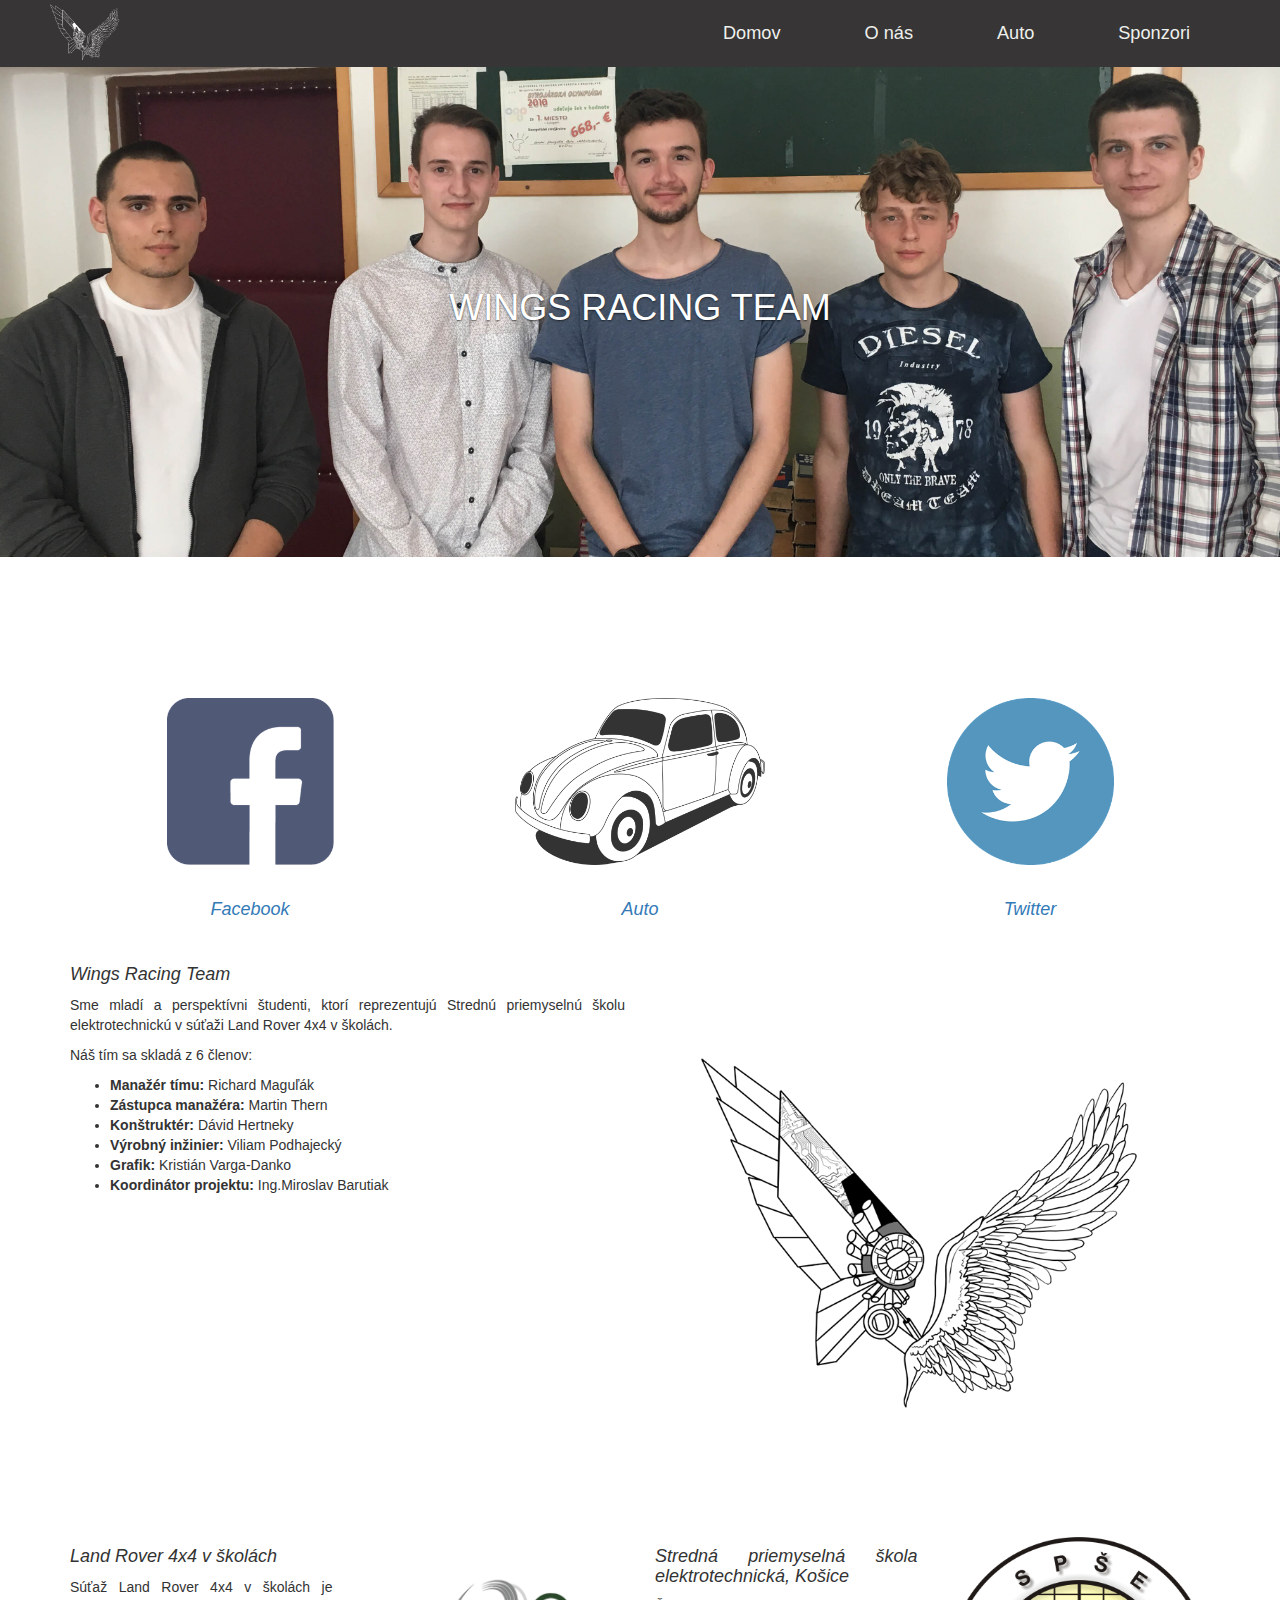
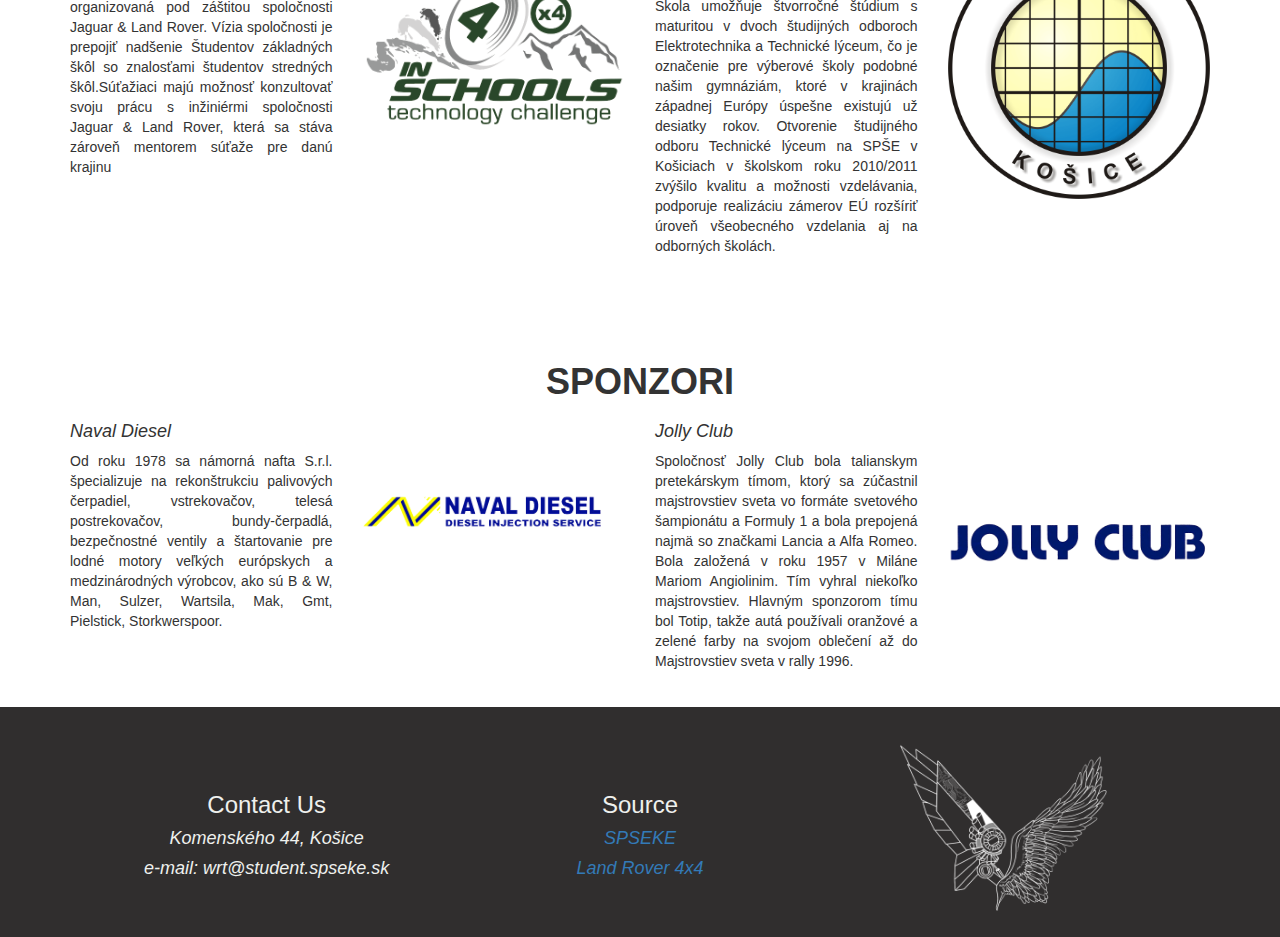
<file: index.html>
<!doctype html>
<html lang="sk">
<head>
	<title>Wings Racing Team</title>
	<meta charset="utf-8">
	<meta name="description" content="Tím strednej priemyselnej školy elektrotechnickej účastniaci sa súťaže Land Rover 4x4 v školách.">
	<meta name="viewport" content="width=device=width, initial-scale=1, user-scaleble=no" />	
	<link rel="shortcut icon" type="image/x-icon" href="img/logo.png">
	<link rel="stylesheet" type="text/css" href= "css/style.css">	
	<link rel="stylesheet" href="https://maxcdn.bootstrapcdn.com/bootstrap/3.3.7/css/bootstrap.min.css">
    <link rel="stylesheet" href="https://cdnjs.cloudflare.com/ajax/libs/font-awesome/4.7.0/css/font-awesome.min.css">
 	<link href="https://fonts.googleapis.com/css?family=Source+Sans+Pro" rel="stylesheet">
    <script src="https://ajax.googleapis.com/ajax/libs/jquery/3.2.1/jquery.min.js"></script>
    <script src="https://maxcdn.bootstrapcdn.com/bootstrap/3.3.7/js/bootstrap.min.js"></script>
		<meta name="keywords" content="rc auta, Land Rover 4x4 v skolach, SPSEKE, Wings Racing Team,auta, Naval Diesel, Just Vychod, Vw beetle, Land Rover, Arduino, Raspberry, Facebook, Twitter, STN32">
	<meta name="viewport" content="width=device=width, initial-scale=1, user-scaleble=no" />  
    <!-- For Facebook -->
    <meta property="og:title" content="Wings Racing Team" />
    <meta property="og:type" content="article"/>
    <meta property="og:description" content="Tím strednej priemyselnej školy elektrotechnickej účastniaci sa súťaže Land Rover 4x4 v školách." />
    <meta property="og:url" content="wrt.spseke.sk">
    <meta property="og:image" content="img/logo.png">
    <!-- For Twitter -->
    <meta name="twitter:creator" content="WINGS RACING TEAM">
    <meta name="twitter:card" content="summary">
    <meta name="twitter:title" content="Wings Racing Team">
    <meta name="twitter:description" content="Tím strednej priemyselnej školy elektrotechnickej účastniaci sa súťaže Land Rover 4x4 v školách.">
    <meta name="twitter:image" content="img/logo.png">
    <!-- For Google -->
    <meta name="keywords" content="rc auta, Land Rover 4x4 v skolach, SPSEKE, Wings Racing Team,auta, Naval Diesel, Just Vychod, Vw beetle, Land Rover, Arduino, Raspberry, Facebook, Twitter, STN32">
    <meta name="description" content="Tím strednej priemyselnej školy elektrotechnickej účastniaci sa súťaže Land Rover 4x4 v školách.">
    <meta name="author" content="WINGS RACING TEAM">	
</head>

<body>
	<nav class="navbar navbar-fixed-top">
		<a class="brand" href="index.html"><img src="img/logo1.png" height="60" alt="Logo"></a>
		<ul>
			<li class="responsive-bar"></li>
			<li id="margin"><a href="index.html">Domov</a></li>
			<li><a href="#about">O nás</a></li>
			<li><a href="html/auto1.html">Auto</a></li>
			<li><a href="#sponzors">Sponzori</a></li>
		</ul>
		<div style="clear: both"></div>
	</nav>
	<div class="responsive-bar navbar-fixed-top">
		<a href="index.html"><img src="img/logo1.png" height="28" alt="Logo"></a>
		<h4 class="menu" >Menu</h4>
		<div style="clear: both"></div>
	</div>
		<div class="carousel-inner" role="listbox" id="wrt">
			<div class="item active">
				<img src="img/team.jpg" alt="Team">
				<div class="carousel-caption">
					<h1>Wings Racing Team</h1>
				</div>
			</div>
		</div>	
	</div>
	
	<div id="start" class="container text-center">
		<div class="row">
			<div class="col-sm-4">   <!-- zuzovanie zo  sekcii na 1 -->
				<a target="_blank" href="https://www.facebook.com/wingsrt/">
					<img src="img/facebook.png" id="icon" alt="Facebook">
					<h4>Facebook</h4>
				</a>
			</div>
			<div class="col-sm-4">  
				<a href="html/auto1.html"> 
				<img src="img/car.png" id="icon1" alt="Auto">
				<h4>Auto</h4>
			</a>			
			</div>
			<div class="col-sm-4"> 
			<a target="_blank" href="https://twitter.com/wings_racing">  
				<img src="img/twitter.png" id="icon2" alt="Twitter">
				<h4>Twitter</h4>
			</a> 
			</div>	
		</div>
	</div>
	
	<div class="container">
		<div class="row">
			<div class="col-md-6">
			<h4 id="marg">Wings Racing Team</h4>
			<p>Sme mladí a perspektívni študenti, ktorí reprezentujú Strednú priemyselnú školu elektrotechnickú v súťaži Land Rover 4x4 v školách.</p>
			<p>Náš tím sa skladá z 6 členov:</p>
			<ul>
				<li><b>Manažér tímu:</b> Richard Maguľák</li>
				<li><b>Zástupca manažéra:</b> Martin Thern</li>
				<li><b>Konštruktér:</b> Dávid Hertneky</li>
				<li><b>Výrobný inžinier:</b> Viliam Podhajecký</li>
				<li><b>Grafik:</b> Kristián Varga-Danko</li>
				<li><b>Koordinátor projektu:</b> Ing.Miroslav Barutiak</li>
			</ul>
			</div>
			<div class="col-md-6">
				<img src="img/logo.png"  width="100%"  alt="Logo WRT" id="logo">
			</div>
		</div>
	</div>
	
	<div class="container">
		<div class="row">
			<div class="col-lg-3 col-md-3 col-sm-6 col-xs-12" >
				<h4 id="marg">Land Rover 4x4 v školách</h4>
				<p>Súťaž Land Rover 4x4 v školách je organizovaná pod záštitou spoločnosti Jaguar & Land Rover. Vízia spoločnosti je prepojiť nadšenie Študentov základných škôl so znalosťami študentov stredných škôl.Súťažiaci majú možnosť konzultovať svoju prácu s inžiniérmi spoločnosti Jaguar & Land Rover, která sa stáva zároveň mentorem súťaže pre danú krajinu</p>
			</div>
			<div class="col-lg-3 col-md-3 col-sm-6 col-xs-12" >
				<a target="_blank" href="http://4x4veskolach.cz/"><img src="img/landrover.jpg" width="100%" alt="Land Rover" class="sutaz"></a>
			</div>
			<div class="col-lg-3 col-md-3 col-sm-6 col-xs-12">
			<h4 id="marg">Stredná priemyselná škola elektrotechnická, Košice</h4>
			<p>Škola umožňuje štvorročné štúdium s maturitou v dvoch študijných odboroch Elektrotechnika a Technické lýceum, čo je označenie pre výberové školy podobné našim gymnáziám, ktoré v krajinách západnej Európy úspešne existujú už desiatky rokov. Otvorenie študijného odboru Technické lýceum na SPŠE v Košiciach v školskom roku 2010/2011 zvýšilo kvalitu a možnosti vzdelávania, podporuje realizáciu zámerov EÚ rozšíriť úroveň všeobecného vzdelania aj na odborných školách.</p>	
			</div>
			<div class="col-lg-3 col-md-3 col-sm-6 col-xs-12">
			<a target="_blank" href="http://www.spseke.sk/skola/"><img src="img/spseke_logo.png" width="100%" alt="SPSEKE"></a>
			</div>
		</div>		
	</div>
	<div class="container" id="sponzors">
		<div class="row">
			<h1><b>Sponzori</b></h1>
			<div class="col-lg-3 col-md-3 col-sm-6 col-xs-12" >
			<h4 id="marg">Naval Diesel</h4>
			<p>Od roku 1978 sa námorná nafta S.r.l. špecializuje na rekonštrukciu palivových čerpadiel, vstrekovačov, telesá postrekovačov, bundy-čerpadlá, bezpečnostné ventily a štartovanie pre lodné motory veľkých európskych a medzinárodných výrobcov, ako sú B & W, Man, Sulzer, Wartsila, Mak, Gmt, Pielstick, Storkwerspoor.</p>	
			</div>
			<div class="col-lg-3 col-md-3 col-sm-6 col-xs-12" >
				<img src="img/sponzors/navaldiesel.png" width="100%" alt="NavalDiesel" class="nd">
			</div>
			<div class="col-lg-3 col-md-3 col-sm-6 col-xs-12" >
				<h4 id="marg">Jolly Club</h4>
				<p>Spoločnosť Jolly Club bola talianskym pretekárskym tímom, ktorý sa zúčastnil majstrovstiev sveta vo formáte svetového šampionátu a Formuly 1 a bola prepojená najmä so značkami Lancia a Alfa Romeo. Bola založená v roku 1957 v Miláne Mariom Angiolinim. Tím vyhral niekoľko majstrovstiev. Hlavným sponzorom tímu bol Totip, takže autá používali oranžové a zelené farby na svojom oblečení až do Majstrovstiev sveta v rally 1996.</p>	
			</div>
			<div class="col-lg-3 col-md-3 col-sm-6 col-xs-12" >
				<img src="img/sponzors/jollyclub.png" width="100%" alt="JollyCLub">
			</div>
		</div>
	</div>			 			 
					
	<footer id="about" class="container-fluid text-center">
		<div class="row">
			<div class="col-sm-5"><br><br>
				<h3>Contact Us</h3>
				<h4>Komenského 44, Košice</h4>
				<h4>e-mail: wrt@student.spseke.sk</h4>
			</div>
			<div class="col-sm-2"><br><br>
				<h3>Source</h3>
				<a target="_blank" href="http://www.spseke.sk/skola/"><h4>SPSEKE</h4></a>
				<a target="_blank" href="http://4x4veskolach.cz/"><h4>Land Rover 4x4</h4></a>
			</div>
			<div class="col-sm-5">
				<img src="img/logo1.png" width="45%"alt="Logo">
			</div>
		</div>
	</footer>
	
	<script
  src="https://code.jquery.com/jquery-3.3.1.min.js"></script>
  <script>
	$(document).ready(function(){
		$(".menu").click(function(){
			$("nav").slideToggle(1000);
		})
	})
	</script>
</body>
</html>
</file>
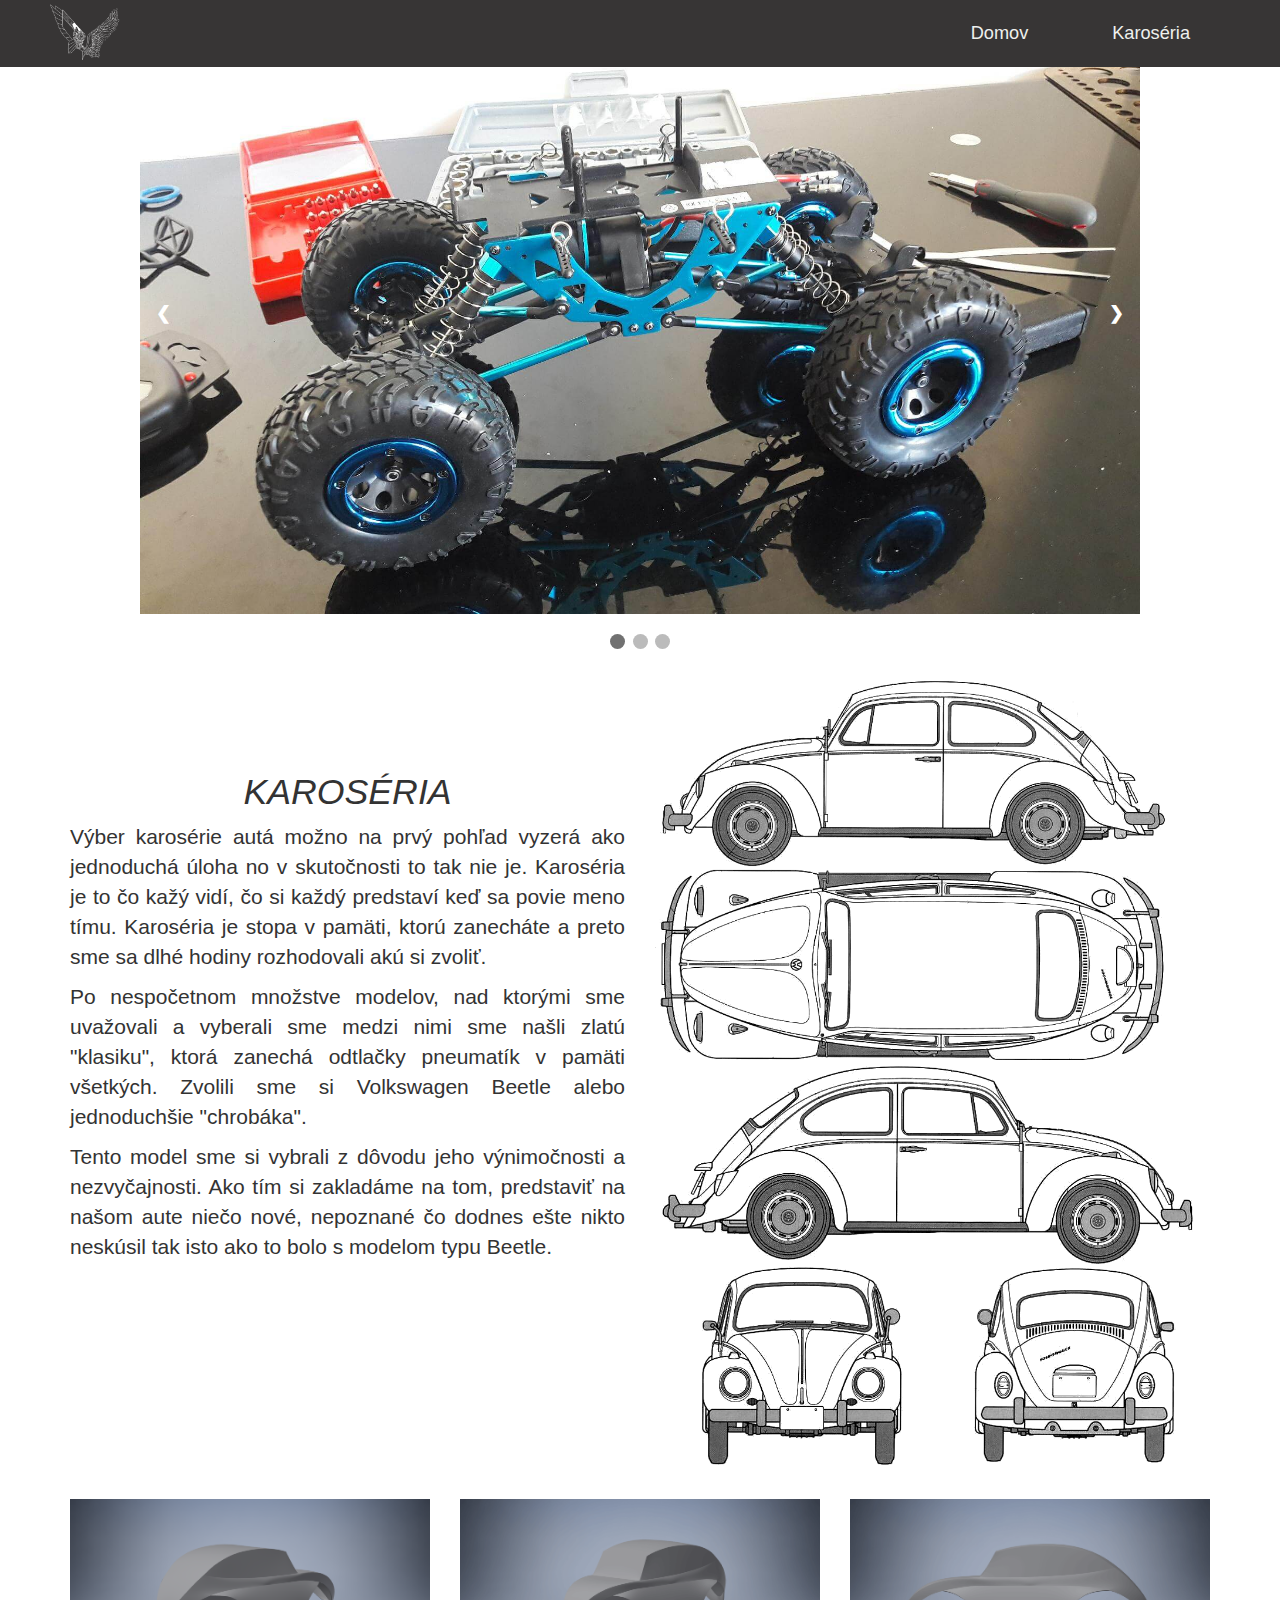
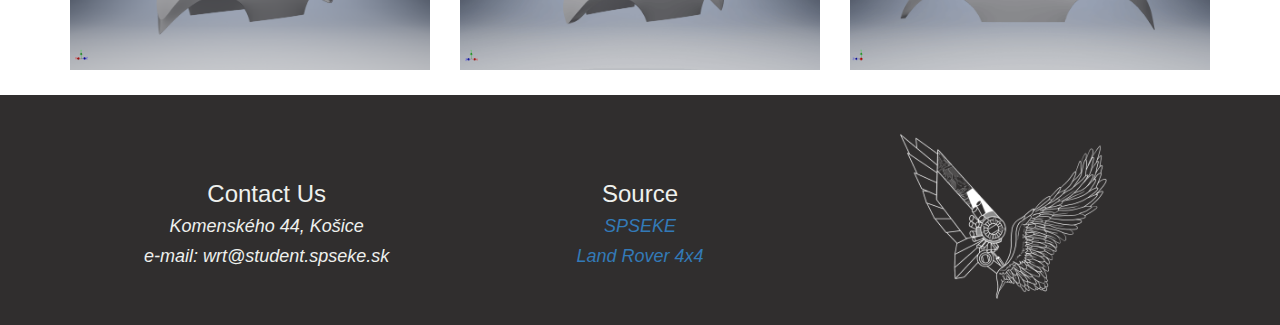
<file: html/auto1.html>
<!doctype html>
<html lang="sk">
<head>
	<title>WRT-Auto</title>
	<link rel="shortcut icon" type="image/x-icon" href="../img/logo.png">
	<meta charset="utf-8">
	<meta name="viewport" content="width=device=width, initial-scale=1, user-scaleble=no" />	
	<meta name="viewport" content="width=device-width, initial-scale=1">
	<link rel="stylesheet" type="text/css" href= "../css/style.css">
	<link rel="stylesheet" type="text/css" href="../css/script.css">
	<link rel="stylesheet" href="https://maxcdn.bootstrapcdn.com/bootstrap/3.3.7/css/bootstrap.min.css">
    <script src="https://ajax.googleapis.com/ajax/libs/jquery/3.2.1/jquery.min.js"></script>
    <script src="https://maxcdn.bootstrapcdn.com/bootstrap/3.3.7/js/bootstrap.min.js"></script>
	<meta name="description" content="Popis auta tímu strednej priemyselnej školy elektrotechnickej, s ktorým sa zúčastňujú súťaže Land Rover 4x4 v školách.">
	<link rel="shortcut icon" type="image/x-icon" href="img/logo.png">
	<meta name="keywords" content="rc auta, Land Rover 4x4 v skolach, SPSEKE, Wings Racing Team,auta, Naval Diesel, Just Vychod, Vw beetle, Land Rover, Arduino, Raspberry, Facebook, Twitter, STN32">
	<meta name="viewport" content="width=device=width, initial-scale=1, user-scaleble=no" />	
	<link rel="stylesheet" href="https://maxcdn.bootstrapcdn.com/bootstrap/3.3.7/css/bootstrap.min.css">
    <link href="https://fonts.googleapis.com/css?family=Roboto" rel="stylesheet">
    <script src="https://ajax.googleapis.com/ajax/libs/jquery/3.2.1/jquery.min.js"></script>
    <script src="https://maxcdn.bootstrapcdn.com/bootstrap/3.3.7/js/bootstrap.min.js"></script>
    <!-- For Facebook -->
    <meta property="og:title" content="Wings Racing Team" />
    <meta property="og:type" content="article"/>
    <meta property="og:description" content="Popis auta tímu strednej priemyselnej školy elektrotechnickej, s ktorým sa zúčastňujú súťaže Land Rover 4x4 v školách." />
    <meta property="og:url" content="wrt.spseke.sk">
    <meta property="og:image" content="../img/logo.png">
    <!-- For Twitter -->
    <meta name="twitter:creator" content="WINGS RACING TEAM">
    <meta name="twitter:card" content="summary">
    <meta name="twitter:title" content="Wings Racing Team">
    <meta name="twitter:description" content="Popis auta tímu strednej priemyselnej školy elektrotechnickej, s ktorým sa zúčastňujú súťaže Land Rover 4x4 v školách.">
    <meta name="twitter:image" content="../img/logo.png">
    <!-- For Google -->
    <meta name="keywords" content="rc auta, Land Rover 4x4 v skolach, SPSEKE, Wings Racing Team,auta, Naval Diesel, Just Vychod, Vw beetle, Land Rover, Arduino, Raspberry, Facebook, Twitter, STN32">
    <meta name="description" content="Popis auta tímu strednej priemyselnej školy elektrotechnickej, s ktorým sa zúčastňujú súťaže Land Rover 4x4 v školách.">	
	
</head>

<body>
	<nav class="navbar navbar-fixed-top">
		<a class="brand" href="../index.html"><img src="../img/logo1.png" height="60" alt="Logo"></a>
		
		<ul>
			<li class="responsive-bar"></li>
			<li id="margin"><a href="../index.html">Domov</a></li>
			<li><a href="#karoseria">Karoséria</a></li>
		</ul>
		<div style="clear: both"></div>
	</nav>
	<div class="responsive-bar navbar-fixed-top">
		<a href="../index.html"><img src="../img/logo1.png" height="28" alt="Logo"></a>
		<h4 class="menu" >Menu</h4>
		<div style="clear: both"></div>
	</div>
	<div class="slideshow-container" id="slide">
<div class="mySlides fade" id="opa">
  <div class="numbertext">1 / 3</div>
  <img id="perc" src="../img/car/15.jpg" style="width:100%">
</div>

<div class="mySlides fade" id="opa" >
  <div class="numbertext">2 / 3</div>
  <img id="perc" src="../img/car/7.jpg" style="width:100%">
</div>

<div class="mySlides fade" id="opa">
  <div class="numbertext">3 / 3</div>
  <img id="perc" src="../img/car/13.jpg" style="width:100%">
</div>

<a class="prev" onclick="plusSlides(-1)">&#10094;</a>
<a class="next" onclick="plusSlides(1)">&#10095;</a>

</div>
<br>

<div style="text-align:center">
  <span class="dot" onclick="currentSlide(1)"></span> 
  <span class="dot" onclick="currentSlide(2)"></span> 
  <span class="dot" onclick="currentSlide(3)"></span> 
</div>
	
	<div class="container" id="karoseria">
		<div class="row">
			<div class="col-md-6">
				<h4>Karoséria</h4>
				<p>Výber karosérie autá možno na prvý pohľad vyzerá ako jednoduchá úloha no v skutočnosti to tak nie je. Karoséria je to čo kažý vidí, čo si každý predstaví keď sa povie meno tímu. Karoséria je stopa v pamäti, ktorú zanecháte a preto sme sa dlhé hodiny rozhodovali akú si zvoliť.</p>
				<p>Po nespočetnom množstve modelov, nad ktorými sme uvažovali a vyberali sme medzi nimi sme našli zlatú "klasiku", ktorá zanechá odtlačky pneumatík v pamäti všetkých. Zvolili sme si Volkswagen Beetle alebo jednoduchšie "chrobáka".</p>
				<p>Tento model sme si vybrali z dôvodu jeho výnimočnosti a nezvyčajnosti. Ako tím si zakladáme na tom, predstaviť na našom aute niečo nové, nepoznané čo dodnes ešte nikto neskúsil tak isto ako to bolo s modelom typu Beetle.</p>
				</div>
			<div class="col-md-6">
				<img src="../img/car/caroseria.jpg" class="img-responsive" alt="Karoséria">
			</div>
			<div class="col-md-4">
				<img id="auto" src="../img/car/A.png" class="img-responsive" alt="Karoséria">
			</div>
			<div class="col-md-4">
				<img id="auto" src="../img/car/B.png" class="img-responsive" alt="Karoséria">
			</div>
			<div class="col-md-4">
				<img id="auto" src="../img/car/C.png" class="img-responsive" alt="Karoséria">
			</div>
		</div>
	</div>	
	<footer id="about" class="container-fluid text-center">
		<div class="row">
			<div class="col-sm-5"><br><br>
				<h3>Contact Us</h3>
				<h4>Komenského 44, Košice</h4>
				<h4>e-mail: wrt@student.spseke.sk</h4>
			</div>
			<div class="col-sm-2"><br><br>
				<h3>Source</h3>
				<a target="_blank" href="http://www.spseke.sk/skola/"><h4>SPSEKE</h4></a>
				<a target="_blank" href="http://4x4veskolach.cz/"><h4>Land Rover 4x4</h4></a>
			</div>
			<div class="col-sm-5">
				<img src="../img/logo1.png" width="45%"alt="Logo">
			</div>
		</div>
	</footer>
	
	
<script>
var slideIndex = 1;
showSlides(slideIndex);

function plusSlides(n) {
  showSlides(slideIndex += n);
}

function currentSlide(n) {
  showSlides(slideIndex = n);
}

function showSlides(n) {
  var i;
  var slides = document.getElementsByClassName("mySlides");
  var dots = document.getElementsByClassName("dot");
  if (n > slides.length) {slideIndex = 1}    
  if (n < 1) {slideIndex = slides.length}
  for (i = 0; i < slides.length; i++) {
      slides[i].style.display = "none";  
  }
  for (i = 0; i < dots.length; i++) {
      dots[i].className = dots[i].className.replace(" active", "");
  }
  slides[slideIndex-1].style.display = "block";  
  dots[slideIndex-1].className += " active";
	}
	</script>
	<script
  src="https://code.jquery.com/jquery-3.3.1.min.js"></script>
  <script>
	$(document).ready(function(){
		$(".menu").click(function(){
			$("nav").slideToggle(1000);
		})
	})
	</script>



</body>
</html>
</file>
<file: css/style.css>
@charset "utf-8";
body{
	overflow-y: scroll;
	overflow-x: hidden;
	text-align: justify;
	margin: 0;
	padding: 0;
}
nav{
	width: 100%;
	background: #373535;
	padding: 0 50px;
	box-sizing: border-box;
}
nav h1{
	margin: 0;
	padding: 10px 20px;
	float: left;
}
nav h1 a{
	color: #eef0ed;
	text-decoration: none;
}

nav ul{
	margin: 0;
	padding: 0;
	float: right;
}

nav ul li{
	list-style: none;
	display: inline-block;
	padding: 20px 40px;
	transition: .5s;	
}
nav ul li a{
	color: #eef0ed;
	text-decoration: none;
	font-size: 1.3em;
}

nav ul li:hover{
	background: #E7842A;
}


.responsive-bar{
	width: 100%;
	background: #302E2E;
	padding: 10px 30px;
	box-sizing: border-box;
	display: none;
}
.responsive-bar h3{
	margin: 0;
	padding: 3px 0;
	color: #eef0ed;
	float: left;
}

.responsive-bar h3 a{
	text-decoration: none;
	color: #eef0ed;
}
.responsive-bar h4 {
	margin:0;
	float: right;
	color: #eef0ed;
	padding: 5px 10px;
	background: #E7842A;
	text-transform: uppercase;
	cursor: pointer;
}
#start {
	padding-top:90px;
}

#start img{
	filter: grayscale(0.5);
	transition: all 0.8s cubic-bezier(0.29, 0.07, 0, 1.82);
}
#start img:hover{
	filter: grayscale(0);
	transform: scale(1.15);
}
#sponzors h1{
	text-align: center;
	text-transform: uppercase;
}
#sponzors img{
	padding: 30% 0; 
}
.sutaz{
	padding-top: 15%;
}
#wrt{
	padding-top: 65px;
}
#slide{
	padding-top: 4%;
}
#karoseria{
	font-size: 1.5em;
}
#karoseria h4{
	padding-top: 15%;
	font-size: 1.7em;
	text-align: center;
	text-transform: uppercase;
}
#auto {
		padding-top: 30px;
	}
@media (max-width : 900px ){
	nav{
		display: none;
	}
	.responsive-bar{
		display: block;
	}
	nav h1{
		display: block;
		float: none;
	}
	nav ul{
		float: none;
	}
	nav ul li{
		list-style-type: none;
		display: block;
		text-align: center;
	}
	p{
		font-size: 16px;
	}
	.brand{
		display: none;
	}
	#start {
		padding-top:15px;
	}
	#wrt{
	padding-top: 48px;
	}
	#logo{
	width: 100%;
	}
	#margin{
		list-style-type: none;
		display: block;
		text-align: center;
		margin-top: 10px;

	}
	#marg{
		margin-top: 40px;
		text-align: left;
		font-size: 22px;
	}
	
	#perc{
		margin-top: 8%;
	}
	/* carousel */
	.carousel-caption{
		display: none;
		
	}
	
	#icon, #icon1,#icon2{
		max-width: 150px;
		
	}
	h2{
		font-size: 1.7em;   
	}
	
	h4{
		font-size: 1.3em;
		font-style: italic;		
	}
}

h4{
	font-style: italic;		
}
h1 {
	padding-top: 50px;
}
.carousel-caption{
	top: 50%;
	transform: translateY(-50%);
	text-transform: uppercase;
}
.btn{
	font-family: 'Source Sans Pro', sans-serif;
	font-size: 18px;
	color: #fff;
	padding: 10px 18px;
	background: #E7842A;
	border: 5px solid #fff;
}

#icon, #icon1, #icon2 {
	max-width: 250px;
	height: 167px;
	margin: 7% auto;
}

.container{
	margin: 2% auto;
	
}
.logo{
	padding-top: 40px;
	padding-left:20px; 

}
footer{
	width: 100%;
	background-color: #302E2E;
	padding: 2%;
	color: #eef0ed;
}

h5{
	font-family: 'Roboto', sans-serif;
	font-size: 30px;
	
}
</file>
<file: css/script.css>
*{box-sizing: border-box}
body {font-family: Verdana, sans-serif; margin:0}
.mySlides {display: none}
img {vertical-align: middle;}

/* Slideshow container */
.slideshow-container {
  max-width: 1000px;
  position: relative;
  margin: auto;
}
#opa {
  opacity: 1;
}
/* Next & previous buttons */
.prev, .next {
  cursor: pointer;
  position: absolute;
  top: 50%;
  width: auto;
  padding: 16px;
  margin-top: -22px;
  color: white;
  font-weight: bold;
  font-size: 18px;
  transition: 0.6s ease;
  border-radius: 0 3px 3px 0;
}

/* Position the "next button" to the right */
.next {
  right: 0;
  border-radius: 3px 0 0 3px;
}

/* On hover, add a black background color with a little bit see-through */
.prev:hover, .next:hover {
  background-color: rgba(0,0,0,0.8);
}

/* Caption text */
.text {
  color: #f2f2f2;
  font-size: 15px;
  padding: 8px 12px;
  position: absolute;
  bottom: 8px;
  width: 100%;
  text-align: center;
}

/* Number text (1/3 etc) */
.numbertext {
  color: #f2f2f2;
  font-size: 12px;
  padding: 8px 12px;
  position: absolute;
  top: 0;
}

/* The dots/bullets/indicators */
.dot {
  cursor: pointer;
  height: 15px;
  width: 15px;
  margin: 0 2px;
  background-color: #bbb;
  border-radius: 50%;
  display: inline-block;
  transition: background-color 0.6s ease;
}

.active, .dot:hover {
  background-color: #717171;
}

/* Fading animation */
.fade {
  -webkit-animation-name: fade;
  -webkit-animation-duration: 1.5s;
  animation-name: fade;
  opacity: 1;
}
.mySlidesfade {
  opacity: 1;
  display: block;
}

@-webkit-keyframes fade {
  from {opacity: .4} 
  to {opacity: 1}
}

@keyframes fade {
  from {opacity: .4} 
  to {opacity: 1}
}

/* On smaller screens, decrease text size */
@media only screen and (max-width: 300px) {
  .prev, .next,.text {font-size: 11px}
}
</file>
